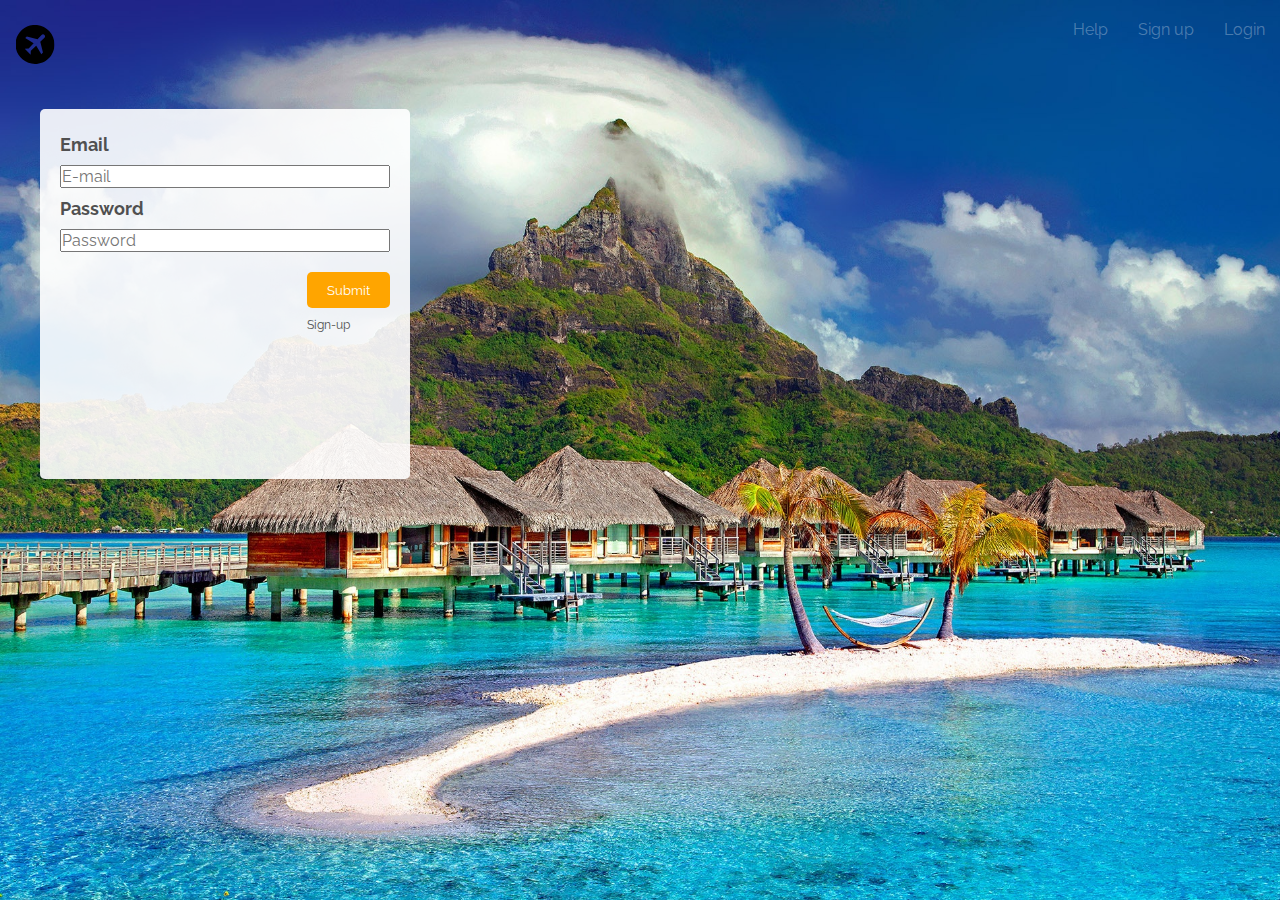
<file: login.html>
<!DOCTYPE html>
<html lang="en">
  <head>
    <meta charset="UTF-8" />
    <meta name="viewport" content="width=device-width, initial-scale=1.0" />
    <meta http-equiv="X-UA-Compatible" content="ie=edge" />
    <link rel="stylesheet" href="style/style.css" />
    <title>Log-in</title>
  </head>
  <body>
    <div class="wrapper landing-page">
      <nav class="nav wrapper">
        <div class="search-bar">
          <img src="images/icon.svg" id="home"/>
        </div>
        <div class="menu">
          <menu>Menu</menu>
          <ul class="wrapper">
            <li class="menu-list-item" id="login">Login</li>
            <li class="menu-list-item" id="sign-up">Sign up</li>
            <li class="menu-list-item">Help</li>
          </ul>
        </div>
      </nav>
      <div class="wrapper container" id="log-in">
        <div class="wrapper hero log-in">
          <form>
            <h4>Email</h4>
            <input type="email" placeholder="E-mail" required data-value-missing=”This field is required!”/>
            <h4>Password</h4>
            <input type="text" placeholder="Password" required data-value-missing=”This field is required!” />
            <div class="wrapper confirmation">
              <div class="wrapper log-in-check">
                <button type="submit" class="bookBtn login-submit">Submit</button>
                <a class="new-user">Sign-up</a>
              </div>
            </div>
          </form>
        </div>
      </div>
    </div>
    <script src="js/sub.js"></script>
  </body>
</html>
</file>
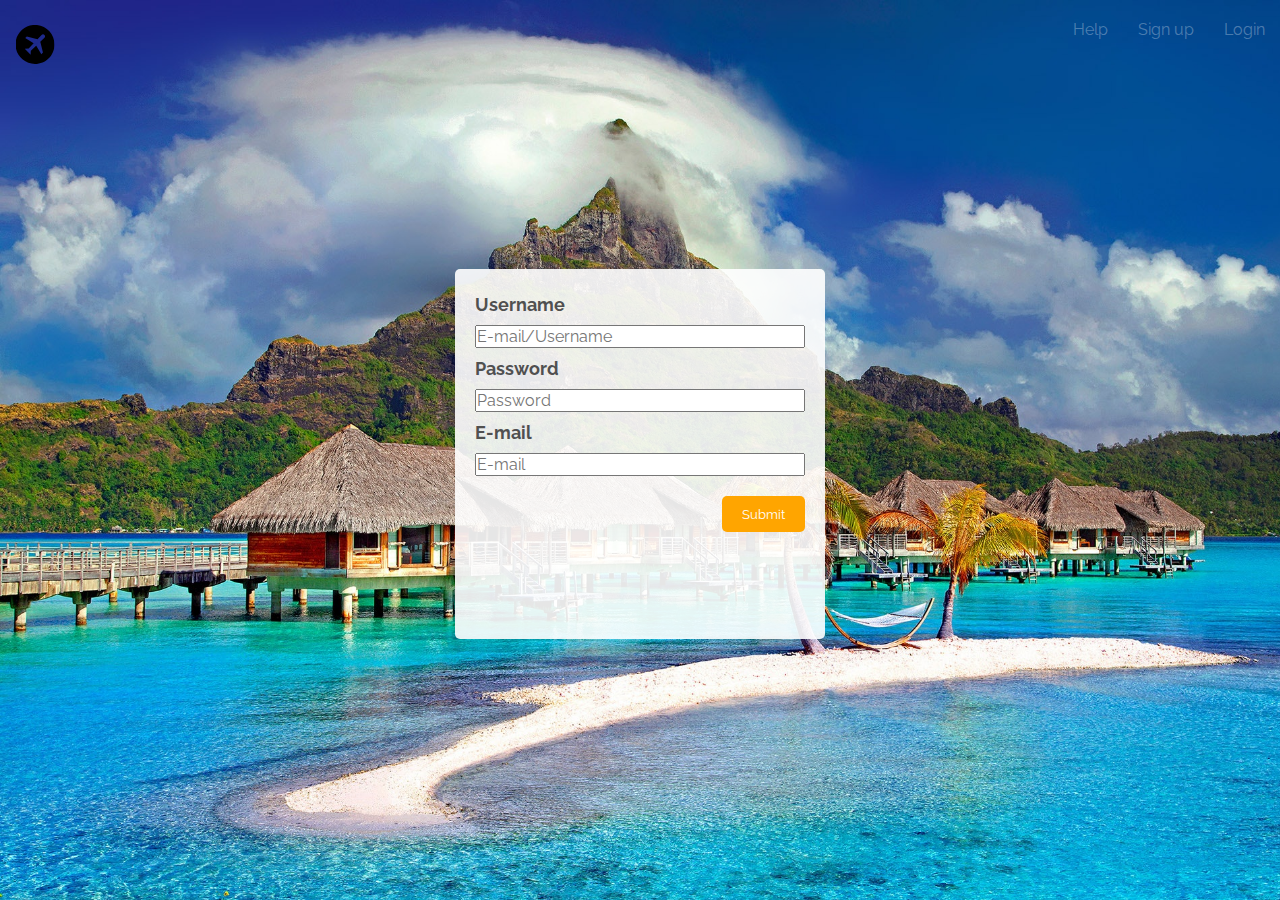
<file: sign-up.html>
<!DOCTYPE html>
<html lang="en">
  <head>
    <meta charset="UTF-8" />
    <meta name="viewport" content="width=device-width, initial-scale=1.0" />
    <meta http-equiv="X-UA-Compatible" content="ie=edge" />
    <link rel="stylesheet" href="style/style.css" />
    <title>sign-up</title>
  </head>
  <body>
    <div class="wrapper landing-page">
      <nav class="nav wrapper">
        <div class="search-bar">
          <img src="images/icon.svg" id="home"/>
        </div>
        <div class="menu">
          <menu>Menu</menu>
          <ul class="wrapper">
            <li class="menu-list-item" id="login">Login</li>
            <li class="menu-list-item" id="sign-up">Sign up</li>
            <li class="menu-list-item">Help</li>
          </ul>
        </div>
      </nav>
      <div class="wrapper container log-in">
        <div class="wrapper hero log-in">
          <form>
            <h4>Username</h4>
            <input type="email" placeholder="E-mail/Username" />
            <h4>Password</h4>
            <input type="text" placeholder="Password" />

            <h4>E-mail</h4>
            <input type="email" placeholder="E-mail" />

            <div class="wrapper confirmation">
              <div class="wrapper log-in-check">
                <button class="bookBtn">Submit</button>
              </div>
            </div>
          </form>
        </div>
      </div>
    </div>
    <script src="js/sub.js"></script>
  </body>
</html>
</file>
<file: style/style.css>
@import url("https://fonts.googleapis.com/css?family=Raleway&display=swap");

/* General Styling */
* {
  margin: 0;
  padding: 0;
  box-sizing: border-box;
  /* border: 1px solid black; */
  font-family: "Raleway";
  text-size-adjust: 100%;
  max-width: 100vw;
}
.wrapper {
  display: flex;
}
.off-center{
  justify-content: space-between;
  border-top: 1px solid lightgray;
  padding: 10px;
}
.active{
  display:block !important;
}
/* Landing Page*/
.landing-page {
  flex-direction: column;
}
.landing-page .hero {
  display: none;
}
.landing-page .hero.redirect{
  display: block;
}

/* Nav bar */
.search-bar img {
  height: 50px;
  width: 50px;
  padding: 10px;
  animation: orbit 20s infinite;
}
.nav {
  justify-content: space-between;
}
.menu ul{
  display: none;
}
.menu li {
  list-style: none;
}
.menu menu {
  text-align: center;
  padding: 10px;
  font-size: 30px;
}
.menu menu img{
  height: 20px;
}

#burger:hover{
  transition-duration: 1s;
  transform: rotate(90deg);
}

/* Carousel */
.carousel-container {
  width: 100%;
  padding: 30px 0;
}

.carousel-slider.reduced-size {
  width: 100%;
  /* overflow: scroll; */
  padding: 10px;
}
.carousel-slider.prototype{
  overflow: scroll;
}

/* Card */
.card img {
  width: 100vw;
  height: 400px;
  padding: 0 0 1vh 0;
}
.card {
  flex-direction: column;
}
.reservation {
  flex-direction: column;
}
.wrapper .space{
  justify-content: space-between;
  margin: 20px;
}
.reservation.description p{
  display: none;
}
.description {
  font-size: 1.5em;
}
.description h3 {
  font-size: 2em;
  margin-bottom: 2vh;
}

/* Button */
.bookBtn {
  padding: 2px 20px;
  border:  none;
  color: white;
  background: orange;
  border-radius: 5px;
}

/* New-content */
.new-content{
  display: none;
}
.card.large-food{
  margin-bottom: 40px;
}
.card.small-location{
  margin-bottom: 40px;

}

#dummy {
  flex-direction:column-reverse;
}
#dummy .card {
  margin-bottom: 4vh;
  border-bottom: 1px solid lightgray;
}

/* Keyframes */
@keyframes orbit {
  0% {
    transform: rotate(0deg);
  }
  100% {
    transform: rotate(360deg);
  }
}

@keyframes myslide{
  0% {
    transform: translateX(-100%);
  }
  100% {
    transform: translateX(0);
  }
}
@keyframes topslide{
  0%{
    transform: translateY(-100%)
  }
  100%{
    transform: translateY(0)
  }
}


/* Media Queries */

/* Larger phones/Tablets */
@media (min-width: 500px) {
  /* General */
  .off-center{
    justify-content: space-between;
  }
  /* Card */
  .card {
    margin-right: 40px;
  }
  .card:last-child{
    margin-right:0;
  }
  .card.large-food{
    margin-bottom: 60px;
  }
}

/* Laptop */

@media (min-width: 1020px) {

  /* 


  Landing Page/Home Page
  
  
  */

  .off-center{
    margin: 32px;
  }

  /* Carousel */
  .carousel-container {
    margin: 0 auto;
    width: 80vw;
  }
  .wrapper.exploration{
    width: 80%;
    margin: 0 auto;
  }
  .wrapper.exploration{
    margin-top: 40px;
  }
  .carousel-container.reduced-size{
    width: 80%;
    overflow: hidden;
    margin: 0 auto;
  }
  .exploration{
    justify-content: space-between;
  }
  .food-container{
    width: 50vw;
  }
  .btn {
    width: 50px;
    border-radius: 5px;
  }

  /* Cards */
  .card {
    flex-direction: row;

  }
  .card img {
    min-width: 200px;
    max-width: fit-content;
    width: 220px;
    height: 20vh;
    margin-right: 8px;
  }
  .card .description {
    display: none;
  }
  .card.small-location{
    flex-direction: column;
    min-width: fit-content;
    min-height: fit-content;
    max-height: 600px;
    padding-bottom: 15px;
  }
  .card.small-location img{
    min-width: 275px;
    min-height: 300px;
  }
  #twoColumn{
    justify-content: space-between;
    flex-wrap: wrap;
  }
  .card.large-food{
    display: block;
    min-width: 30%;
  }
  .wrapper.card.large-food{
    min-height: 300px;
    max-height: 800px;
    margin:40px 0;
  }
  .card.large-food img{
    min-width: 100%;
    height: 400px;
    image-rendering: optimizeQuality;
    object-fit: cover;
    object-position: center;
  }
  .card .reservation {
    flex-direction: column;
    justify-content: flex-start;
    margin: 0;
  }
  .card .host-information {
    width: 100%;
    margin: 0;
    padding: 0;
    flex-direction: column;
  }
  /* Menu Dropdown */
  .menu .wrapper{
    flex-direction: row-reverse;
  }
  .menu li {
    padding: 20px 15px;
    color: rgba(255, 255, 255, 0.3);
    font-weight: 400;
  }
  .menu ul{
    display: flex;
  }
  menu {
    display: none;
  }
  /* Landing Page */
  .landing-page {
    height: 100vh;
    background: url("../images/beach-bora-bora-calm-753626.jpg") no-repeat;
    background-position: 0%;
    background-attachment: fixed;
    background-size: cover;
  }
  .landing-page .hero {
    display: block;
  }
  .search-bar {
    transform: scale(1.3);
    margin: 20px 10px;
  }
  /* Hero Section/Form */
  .hero {
    margin: 15px 40px;
    min-height: 370px;
    max-height: 50vh;
    min-width: 370px;
    max-width: 25vw;
    flex-direction: column;
    color: rgb(80, 80, 80);
    background: rgba(255, 255, 255, 0.9);
    border-radius: 5px;
    padding: 20px;
    animation: myslide 2s 1;
  }
  .hero input {
    width: 100%;
    font-size: 16px;
  }
  .hero .check-in {
    flex-direction: column;
    width: 50%;
  }
  .hero form {
    font-size: 1.1em;
  }
  .hero * {
    margin: 5px 0;
  }
  .hero .bookBtn {
    padding: 10px 20px;
    border: none;
    border-radius: 5px;
    align-content: flex-end;
  }

  .hero .confirmation {
    justify-content: flex-end;
  }
  .hero .confirmation button{
    border: none;
  }
  /* Video Banner */
  .new-content {
    display: flex;
    width: 80vw;
    max-width: 1800px;
    height: 300px;
    margin: 20px auto;
    border-radius: 5px;
    background: url(../ezgif.com-video-to-gif.gif) no-repeat;
    background-size: cover;
    background-position: right;
    flex-direction: column;
    justify-content: center;
  }
  .new-content * {
    margin-left: 30px;
    color: white;
    font-weight: 500;
  }
  .new-content h3{
    font-weight: 900;
    font-size: 1.5em;
    margin-bottom: 10px ;
  }
  .new-content h4{
    font-size: 1.2em;
    margin-bottom: 10px;
  }
  .new-content .bookBtn {
    padding: 10px;
    width: 150px;
    border: none;
    font-size: 16px;
  }

  /* 
  
  Log-in Page
  
  */

  .container.log-in {
    height: 80vh;
    justify-content: center;
    align-items: center;
  }
  .hero.log-in {
    height: fit-content;
  }

  form .confirmation .log-in-check {
    flex-direction: column;
    align-content: flex-end;
    justify-content: flex-end;
  }
  form .confirmation .log-in-check .new-user {
    font-size: 12px;
  }

  /* On Load */
  #log-in{
    animation: topslide 2s 1;
  }


  /* Redirect */
  .redirect img{
    width: 100%;
  }
  .redirect{
    height: 40vh;
    width: 40vw;
  }
  #dummy {
    flex-direction: row;;
  }

}

@media (max-width:1020px){
  .btn{
    display: none;
  }
  #press {
    overflow: scroll;
  }
  #twoColumn{
    overflow: scroll;
  }
}
</file>
